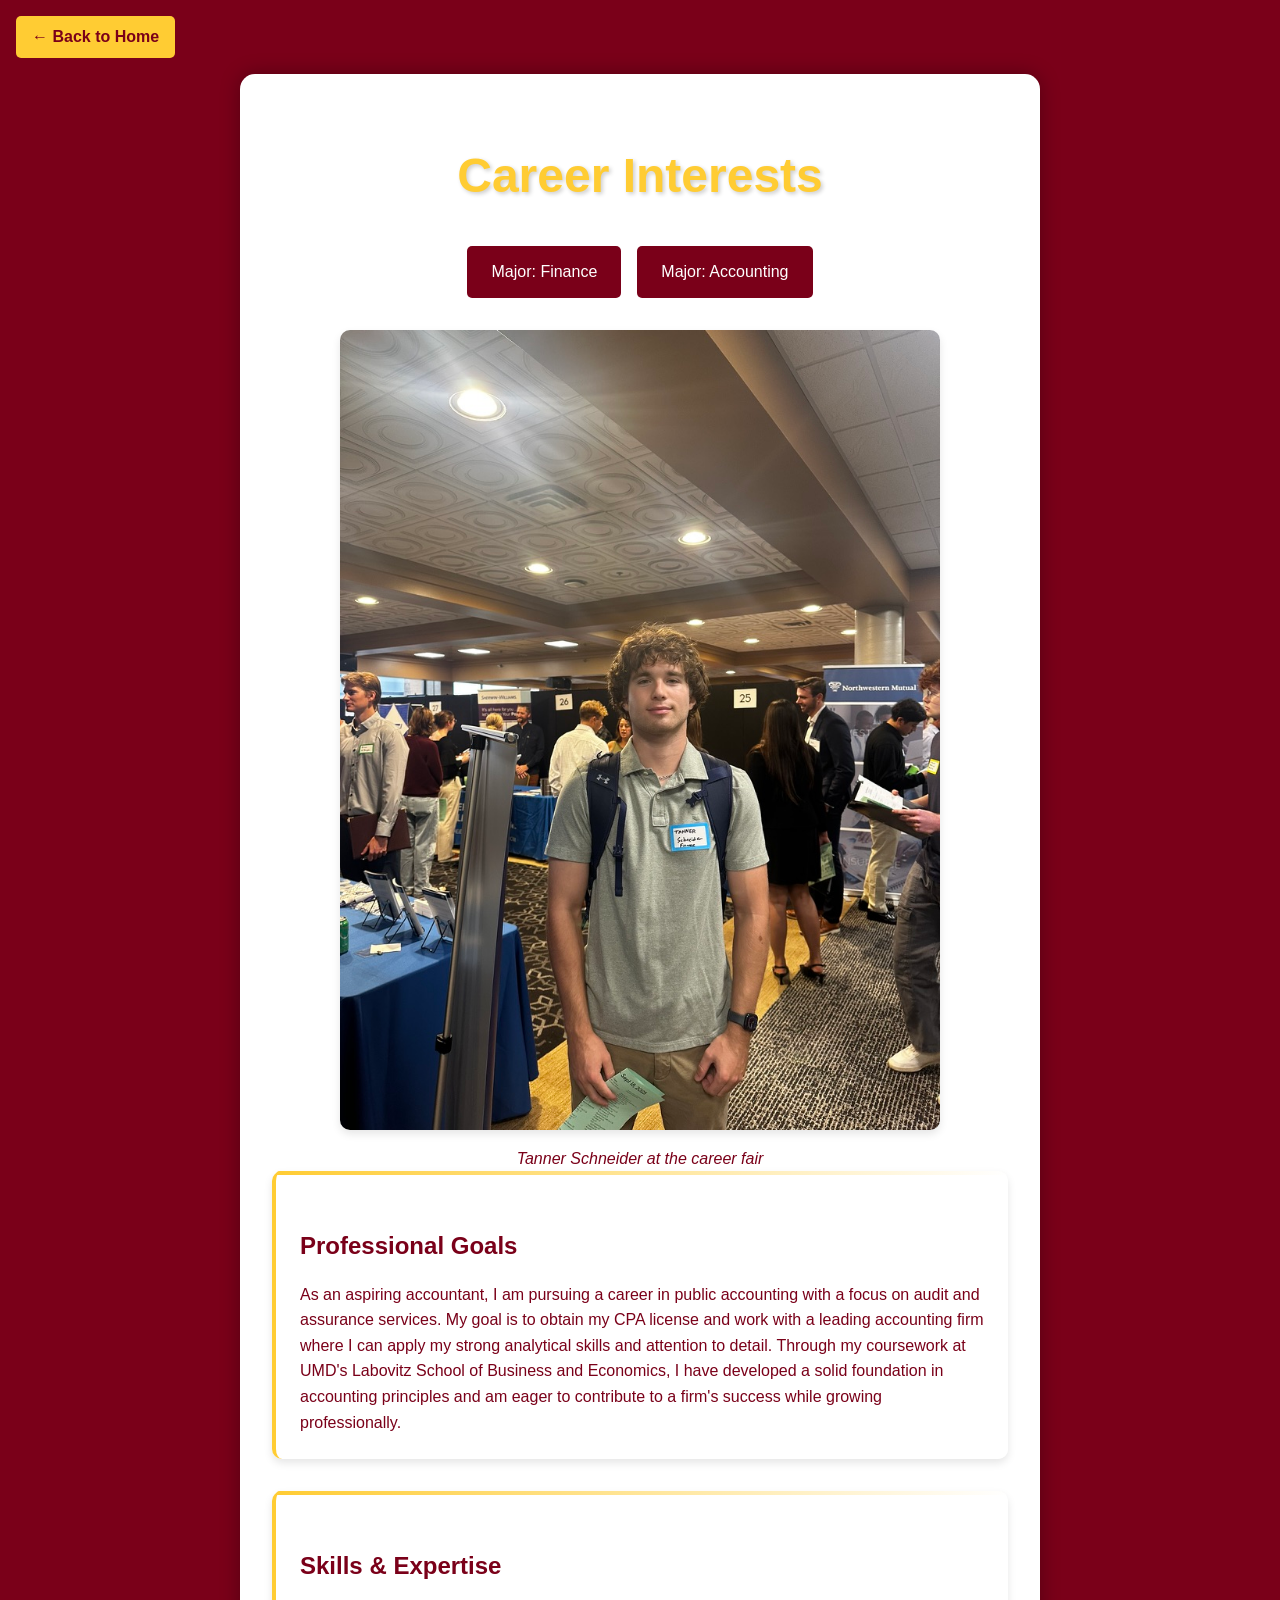
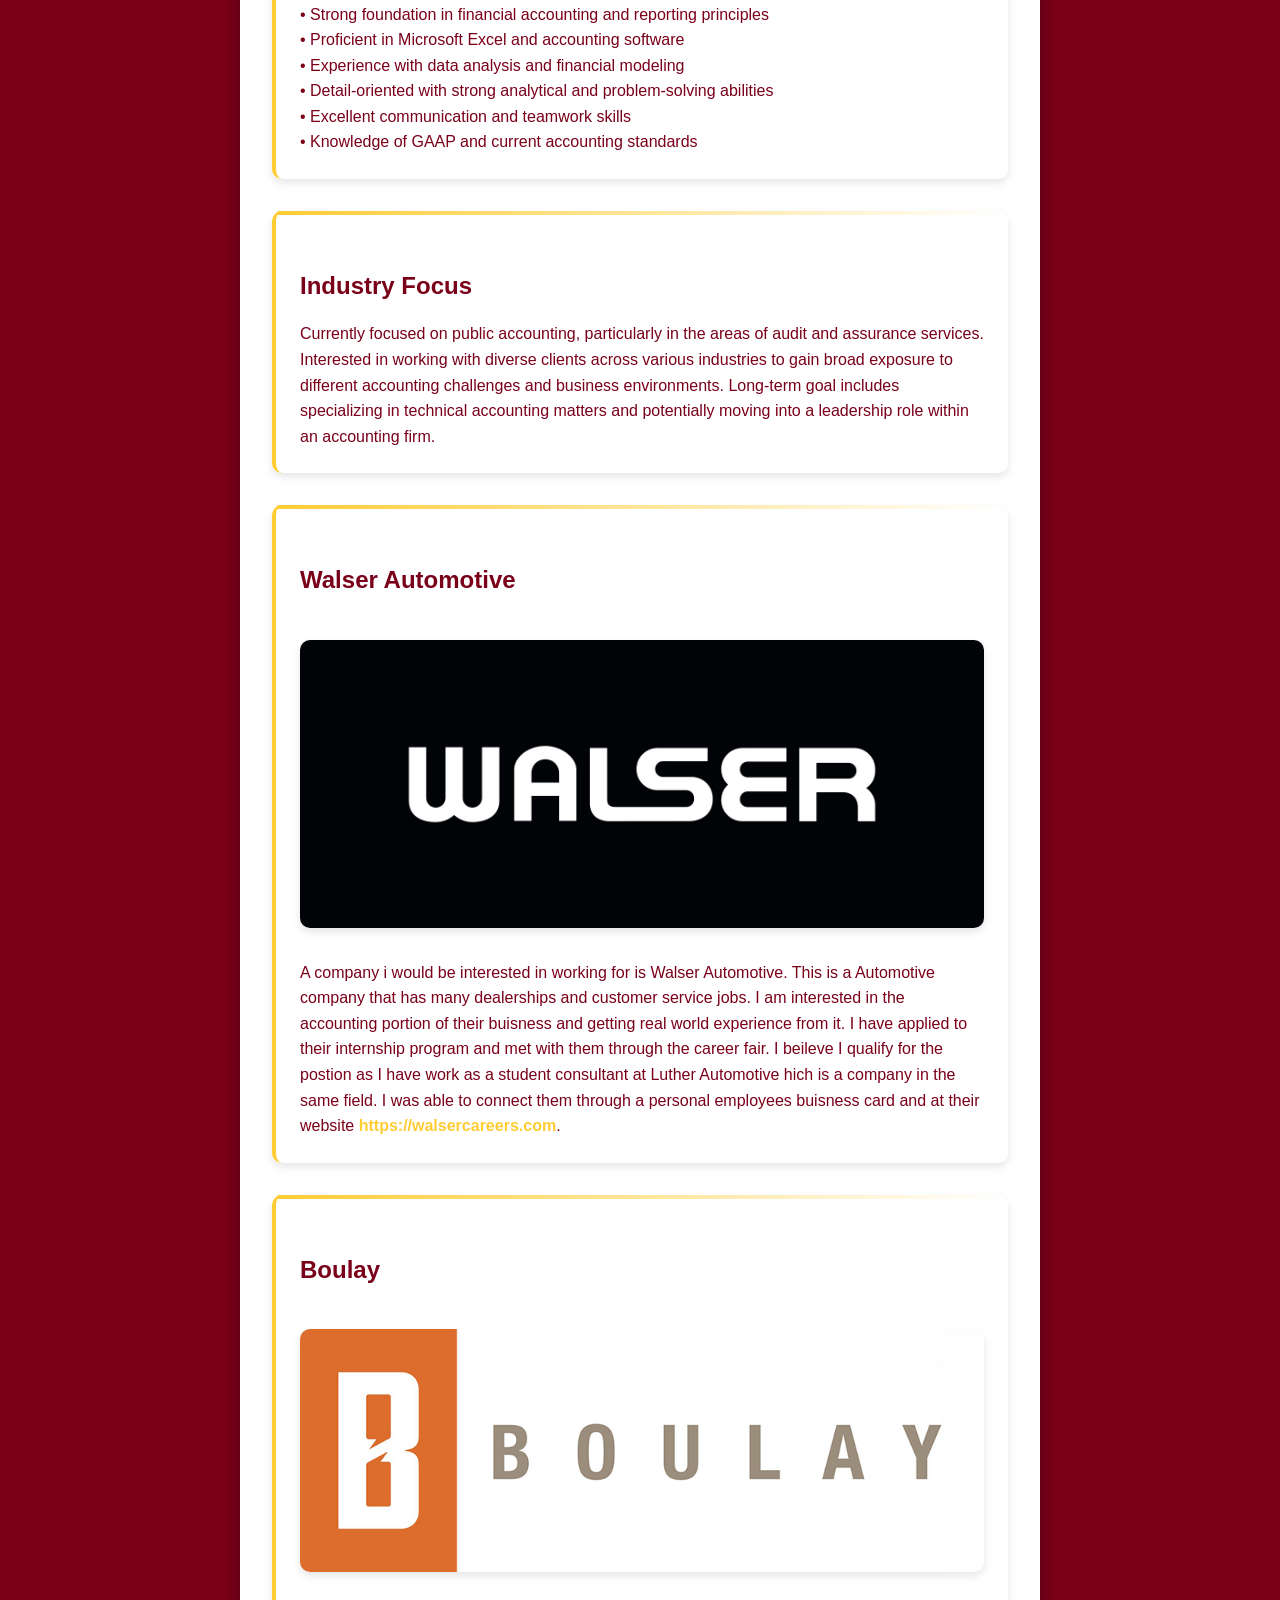
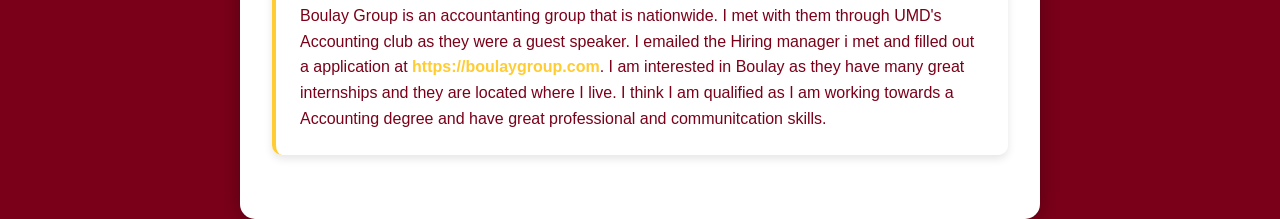
<file: career.html>
<!DOCTYPE html>
<html lang="en">
<head>
    <meta charset="UTF-8">
    <meta name="viewport" content="width=device-width, initial-scale=1.0">
    <title>Career Interests</title>
    <link rel="stylesheet" href="CSS/style.css">
    <style>
        body {
            background-color: #7a0019;
        }
        
        .career-section {
            max-width: 800px;
            margin: 0 auto;
            padding: 2rem;
            background-color: white;
            border-radius: 15px;
            box-shadow: 0 0 20px rgba(0, 0, 0, 0.3);
        }

        .career-item {
            margin-bottom: 2rem;
            padding: 1.5rem;
            background: rgba(255, 255, 255, 0.9);
            border-radius: 10px;
            box-shadow: 0 4px 8px rgba(0, 0, 0, 0.1);
            border-left: 4px solid #ffcc33;
            position: relative;
        }

        .career-item::before {
            content: '';
            position: absolute;
            top: 0;
            left: 0;
            width: 100%;
            height: 4px;
            background: linear-gradient(to right, #ffcc33, transparent);
            border-radius: 10px 10px 0 0;
        }

        h1 {
            color: #ffcc33;
            text-shadow: 2px 2px 4px rgba(0, 0, 0, 0.2);
            font-size: 3rem;
            text-align: center;
            margin: 2rem 0;
        }

        h2 {
            color: #7a0019;
            margin-bottom: 1rem;
        }

        p {
            color: #7a0019;
        }

        .back-button {
            display: inline-block;
            margin: 1rem;
            padding: 0.5rem 1rem;
            background-color: #ffcc33;
            color: #7a0019;
            text-decoration: none;
            border-radius: 5px;
            font-weight: bold;
            transition: all 0.3s ease;
        }

        .back-button:hover {
            transform: translateY(-2px);
            box-shadow: 0 4px 8px rgba(0, 0, 0, 0.2);
        }

        .major-tabs {
            display: flex;
            gap: 1rem;
            margin: 2rem 0;
            justify-content: center;
        }
        
        .major-tab {
            padding: 0.8rem 1.5rem;
            background-color: #7a0019;
            color: white;
            border-radius: 5px;
            cursor: pointer;
            transition: opacity 0.3s;
        }
        
        .major-tab:hover {
            opacity: 0.9;
        }

        a {
            color: #ffcc33;
            text-decoration: none;
            font-weight: bold;
        }

        a:hover {
            text-decoration: underline;
        }
    </style>
</head>
<body>
    <a href="index.html" class="back-button">← Back to Home</a>
    <div class="container">
        <main class="career-section">
            <h1>Career Interests</h1>
            
            <div class="major-tabs">
                <div class="major-tab">Major: Finance</div>
                <div class="major-tab">Major: Accounting</div>
            </div>

            <div style="text-align: center;">
                <img src="images/career_fair.jpeg" alt="Career Fair" style="max-width: 600px; width: 100%; height: auto; border-radius: 10px; margin: 1rem auto; display: block; box-shadow: 0 4px 8px rgba(0,0,0,0.1);">
                <p class="image-caption" style="font-style: italic;">Tanner Schneider at the career fair</p>
            </div>

            <div class="career-item">
                <h2>Professional Goals</h2>
                <p>As an aspiring accountant, I am pursuing a career in public accounting with a focus on audit and assurance services. My goal is to obtain my CPA license and work with a leading accounting firm where I can apply my strong analytical skills and attention to detail. Through my coursework at UMD's Labovitz School of Business and Economics, I have developed a solid foundation in accounting principles and am eager to contribute to a firm's success while growing professionally.</p>
            </div>

            <div class="career-item">
                <h2>Skills & Expertise</h2>
                <p>• Strong foundation in financial accounting and reporting principles<br>
                • Proficient in Microsoft Excel and accounting software<br>
                • Experience with data analysis and financial modeling<br>
                • Detail-oriented with strong analytical and problem-solving abilities<br>
                • Excellent communication and teamwork skills<br>
                • Knowledge of GAAP and current accounting standards</p>
            </div>

            <div class="career-item">
                <h2>Industry Focus</h2>
                <p>Currently focused on public accounting, particularly in the areas of audit and assurance services. Interested in working with diverse clients across various industries to gain broad exposure to different accounting challenges and business environments. Long-term goal includes specializing in technical accounting matters and potentially moving into a leadership role within an accounting firm.</p>
            </div>

            <div class="career-item">
                <h2>Walser Automotive</h2>
                <img src="images/walser.jpg" alt="Walser Automotive" style="max-width: 100%; height: auto; border-radius: 10px; margin: 1.5rem 0; box-shadow: 0 4px 8px rgba(0,0,0,0.1);">
                <p>A company i would be interested in working for is Walser Automotive. This is a Automotive company that has many dealerships and customer service jobs. I am interested in the accounting portion of their buisness and getting real world experience from it. I have applied to their internship program and met with them through the career fair. I beileve I qualify for the postion as I have work as a student consultant at Luther Automotive hich is a company in the same field. I was able to connect them through a personal employees buisness card and at their website <a href="https://walsercareers.com" target="_blank">https://walsercareers.com</a>.</p>
            </div>

            <div class="career-item">
                <h2>Boulay</h2>
                <img src="images/boulay.jpeg" alt="Boulay" style="max-width: 100%; height: auto; border-radius: 10px; margin: 1.5rem 0; box-shadow: 0 4px 8px rgba(0,0,0,0.1);">
                <p>Boulay Group is an accountanting group that is nationwide. I met with them through UMD's Accounting club as they were a guest speaker. I emailed the Hiring manager i met and filled out a application at <a href="https://boulaygroup.com" target="_blank">https://boulaygroup.com</a>. I am interested in Boulay as they have many great internships and they are located where I live. I think I am qualified as I am working towards a Accounting degree and have great professional and communitcation skills.</p>
            </div>
        </main>
    </div>
</body>
</html>
</file>
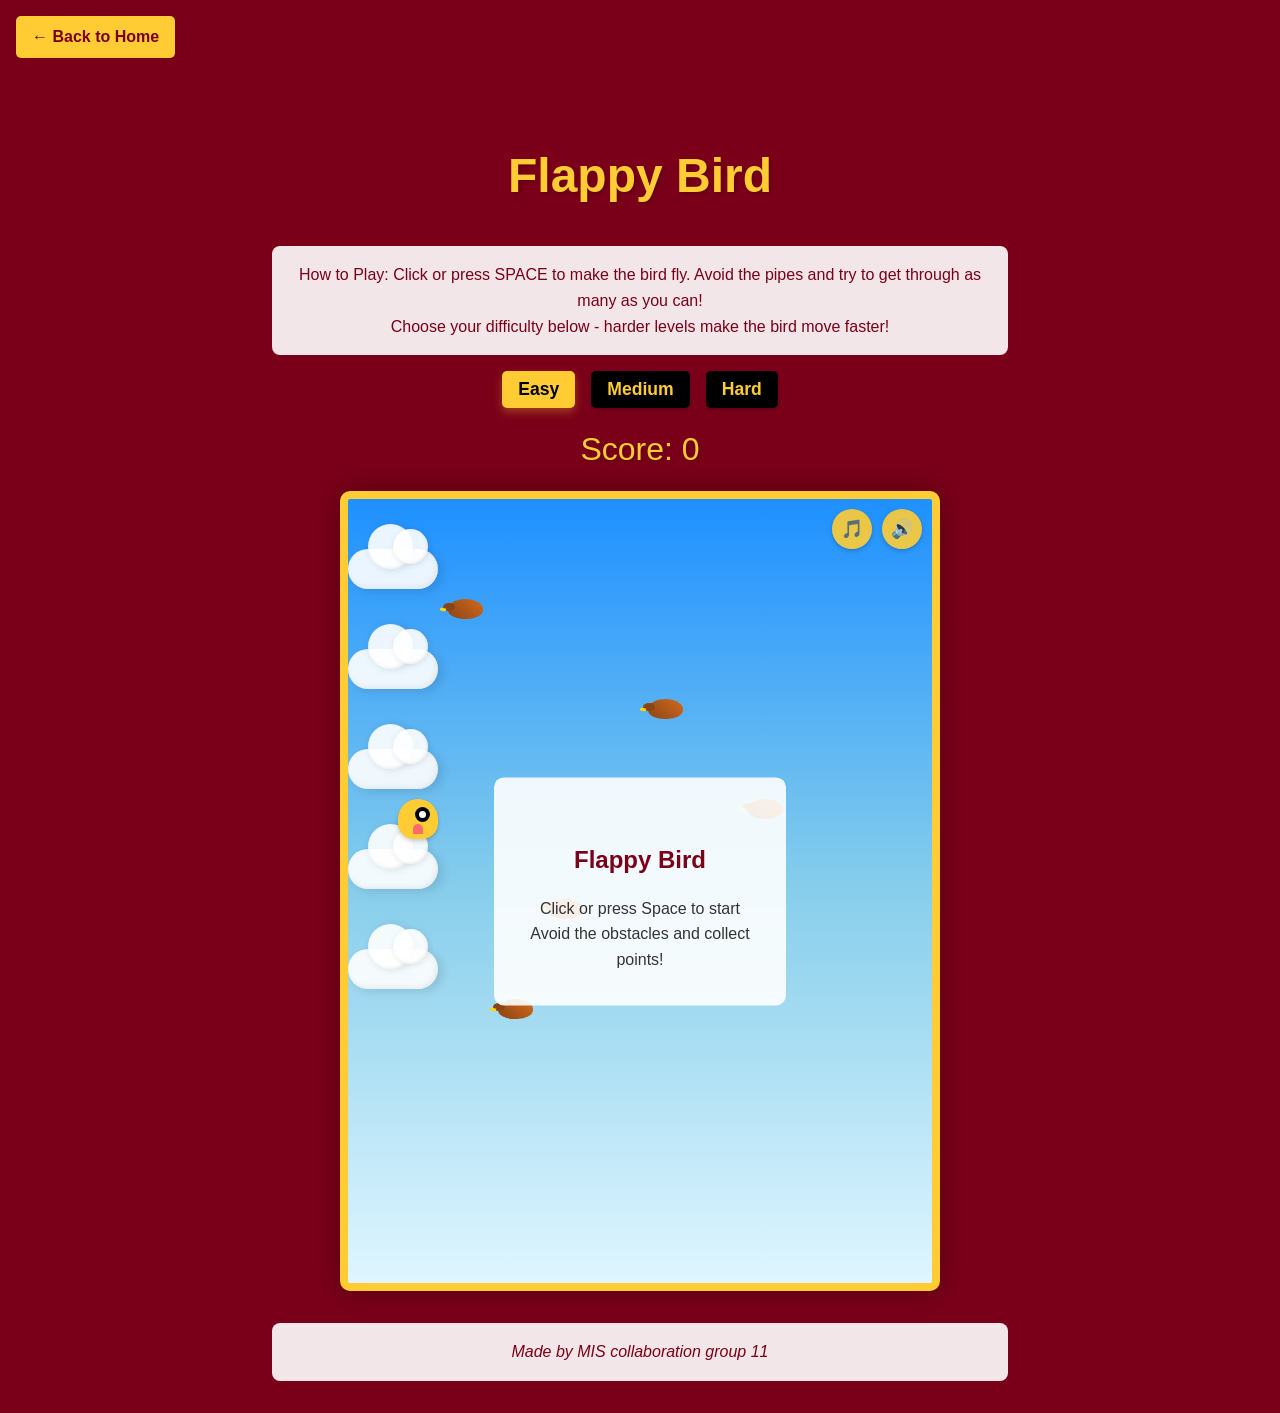
<file: game.html>
<!DOCTYPE html>
<html lang="en">
<head>
    <meta charset="UTF-8">
    <meta name="viewport" content="width=device-width, initial-scale=1.0">
    <title>Flappy Bird Game</title>
    <link rel="stylesheet" href="CSS/style.css">
    <style>
        body {
            background-color: #7a0019;
        }

        .game-section {
            max-width: 800px;
            margin: 0 auto;
            padding: 2rem;
            text-align: center;
        }

        #game-container {
            width: 600px;
            height: 800px;
            margin: 0 auto;
            position: relative;
            overflow: hidden;
            background: linear-gradient(to bottom, #1E90FF, #87CEEB, #E0F6FF);
            border-radius: 10px;
            border: 8px solid #ffcc33;
            box-shadow: 0 0 30px rgba(0, 0, 0, 0.3);
        }

        @keyframes float {
            0% { transform: translateX(400px); }
            100% { transform: translateX(-100px); }
        }

        @keyframes circularFlight {
            0% { transform: translate(0, 0) rotate(0deg); }
            25% { transform: translate(100px, -50px) rotate(90deg); }
            50% { transform: translate(200px, 0) rotate(180deg); }
            75% { transform: translate(100px, 50px) rotate(270deg); }
            100% { transform: translate(0, 0) rotate(360deg); }
        }

        /* Enhanced background birds - bigger and more bird-shaped */
        .background-bird {
            position: absolute;
            width: 35px;
            height: 20px;
            background: linear-gradient(45deg, #8B4513, #D2691E);
            border-radius: 50% 50% 45% 45%;
            z-index: 0;
            animation: circularFlight 8s infinite linear;
        }

        .background-bird::before {
            content: '';
            position: absolute;
            width: 12px;
            height: 8px;
            background: #8B4513;
            border-radius: 50%;
            top: 4px;
            left: -5px;
        }

        .background-bird::after {
            content: '';
            position: absolute;
            width: 6px;
            height: 3px;
            background: #FFD700;
            border-radius: 50% 0 50% 0;
            top: 9px;
            left: -8px;
            transform: rotate(15deg);
        }

        /* Enhanced detailed clouds */
        .cloud {
            position: absolute;
            width: 90px;
            height: 40px;
            background: rgba(255, 255, 255, 0.9);
            border-radius: 25px;
            animation: float 15s linear infinite;
            z-index: 0;
            box-shadow: 
                5px 3px 10px rgba(0,0,0,0.1),
                inset -2px -2px 5px rgba(200,200,200,0.3);
        }

        .cloud::before {
            content: '';
            position: absolute;
            background: rgba(255, 255, 255, 0.9);
            border-radius: 50%;
            box-shadow: 
                2px 1px 8px rgba(0,0,0,0.1),
                inset -1px -1px 3px rgba(200,200,200,0.3);
        }

        .cloud::before {
            width: 45px;
            height: 45px;
            top: -25px;
            left: 20px;
        }

        .cloud::after {
            content: '';
            position: absolute;
            background: rgba(255, 255, 255, 0.9);
            border-radius: 50%;
            width: 35px;
            height: 35px;
            top: -20px;
            left: 45px;
            box-shadow: 
                1px 1px 6px rgba(0,0,0,0.1),
                inset -1px -1px 3px rgba(200,200,200,0.3);
        }

        #bird {
            width: 40px;
            height: 40px;
            position: absolute;
            left: 50px;
            transition: transform 0.1s;
            background-color: #ffcc33;
            border-radius: 50% 50% 40% 40%;
            box-shadow: 0 2px 4px rgba(0,0,0,0.2);
            z-index: 2;
        }

        #bird::before {
            content: '';
            position: absolute;
            width: 15px;
            height: 15px;
            background-color: white;
            border-radius: 50%;
            top: 8px;
            right: 8px;
            box-shadow: inset 0 0 0 4px #000;
        }

        #bird::after {
            content: '';
            position: absolute;
            width: 10px;
            height: 10px;
            background-color: #ff6b6b;
            border-radius: 50% 50% 0 0;
            bottom: 5px;
            left: 50%;
            transform: translateX(-50%);
        }

        .pipe {
            width: 60px;
            position: absolute;
            background: #7a0019;
            z-index: 2;
        }

        .difficulty-buttons {
            margin: 1rem 0;
            display: flex;
            justify-content: center;
            gap: 1rem;
        }

        .difficulty-btn {
            padding: 0.5rem 1rem;
            border: none;
            border-radius: 5px;
            cursor: pointer;
            background: #000000;
            color: #ffcc33;
            font-weight: bold;
            font-size: 1.1rem;
            transition: all 0.3s ease;
            box-shadow: 0 2px 4px rgba(0, 0, 0, 0.2);
        }

        .difficulty-btn:hover {
            transform: translateY(-2px);
            box-shadow: 0 4px 8px rgba(0, 0, 0, 0.3);
        }

        .difficulty-btn.active {
            background: #ffcc33;
            color: #000000;
            box-shadow: 0 4px 8px rgba(255, 204, 51, 0.3);
        }

        #score-display {
            font-size: 2rem;
            color: #ffcc33;
            margin: 1rem 0;
            text-shadow: 2px 2px 4px rgba(0, 0, 0, 0.2);
        }

        .back-button {
            display: inline-block;
            margin: 1rem;
            padding: 0.5rem 1rem;
            background-color: #ffcc33;
            color: #7a0019;
            text-decoration: none;
            border-radius: 5px;
            font-weight: bold;
            transition: all 0.3s ease;
        }

        .back-button:hover {
            transform: translateY(-2px);
            box-shadow: 0 4px 8px rgba(0, 0, 0, 0.2);
        }

        h1 {
            color: #ffcc33;
            text-shadow: 2px 2px 4px rgba(0, 0, 0, 0.2);
            font-size: 3rem;
            text-align: center;
            margin: 2rem 0;
        }

        .game-instructions {
            background: rgba(255, 255, 255, 0.9);
            padding: 1rem;
            border-radius: 8px;
            margin: 1rem 0;
            color: #7a0019;
        }

        #start-screen {
            position: absolute;
            top: 50%;
            left: 50%;
            transform: translate(-50%, -50%);
            text-align: center;
            background: rgba(255, 255, 255, 0.9);
            padding: 2rem;
            border-radius: 10px;
            z-index: 3;
        }

        #celebration-screen {
            display: none;
            position: absolute;
            top: 50%;
            left: 50%;
            transform: translate(-50%, -50%);
            text-align: center;
            background: rgba(255, 255, 255, 0.95);
            padding: 2rem;
            border-radius: 10px;
            z-index: 1000;
            animation: celebrate 0.5s ease-in-out;
        }

        @keyframes celebrate {
            0% { transform: translate(-50%, -50%) scale(0); }
            50% { transform: translate(-50%, -50%) scale(1.2); }
            100% { transform: translate(-50%, -50%) scale(1); }
        }

        .celebration-text {
            font-size: 2rem;
            color: #7a0019;
            margin-bottom: 1rem;
        }

        .final-score {
            font-size: 3rem;
            color: #ffcc33;
            text-shadow: 2px 2px 4px rgba(0,0,0,0.3);
            margin: 1rem 0;
        }

        .credit {
            margin-top: 2rem;
            padding: 1rem;
            background: rgba(255, 255, 255, 0.9);
            border-radius: 8px;
            text-align: center;
            color: #7a0019;
            font-style: italic;
        }

        /* Enhanced difficulty-specific effects */
        .enhanced-bubble {
            position: absolute;
            border-radius: 50%;
            background: radial-gradient(circle at 30% 30%, rgba(255,255,255,0.8), rgba(173,216,230,0.6));
            box-shadow: 
                inset -2px -2px 4px rgba(100,149,237,0.3),
                0 0 10px rgba(173,216,230,0.4);
            animation: bubbleFloat 3s ease-in-out infinite;
        }

        .enhanced-vine {
            position: absolute;
            background: linear-gradient(180deg, #228B22, #006400);
            border-radius: 3px;
            box-shadow: 
                inset -1px -1px 2px rgba(0,100,0,0.4),
                0 1px 3px rgba(0,0,0,0.3);
        }

        .enhanced-vine::before {
            content: '';
            position: absolute;
            width: 8px;
            height: 12px;
            background: #32CD32;
            border-radius: 50%;
            top: -6px;
            left: 50%;
            transform: translateX(-50%);
            box-shadow: 
                0 2px 4px rgba(0,0,0,0.2),
                inset -1px -1px 2px rgba(0,100,0,0.3);
        }

        .enhanced-fire {
            position: absolute;
            background: linear-gradient(45deg, #FF4500, #FF6347, #FFD700);
            border-radius: 10px;
            animation: fireFlicker 0.3s ease-in-out infinite alternate;
            box-shadow: 
                0 0 15px rgba(255,69,0,0.6),
                inset 0 0 10px rgba(255,215,0,0.4);
        }

        @keyframes bubbleFloat {
            0%, 100% { transform: translateY(0px) scale(1); }
            50% { transform: translateY(-10px) scale(1.1); }
        }

        @keyframes fireFlicker {
            0% { 
                opacity: 0.8;
                transform: scaleY(1) rotate(1deg);
                filter: hue-rotate(0deg);
            }
            100% { 
                opacity: 1;
                transform: scaleY(1.1) rotate(-1deg);
                filter: hue-rotate(10deg);
            }
        }

        /* Audio Controls */
        .audio-controls {
            position: absolute;
            top: 10px;
            right: 10px;
            z-index: 100;
            display: flex;
            gap: 10px;
        }

        .audio-btn {
            width: 40px;
            height: 40px;
            border: none;
            border-radius: 50%;
            background: rgba(255, 204, 51, 0.9);
            color: #7a0019;
            font-size: 18px;
            cursor: pointer;
            display: flex;
            align-items: center;
            justify-content: center;
            transition: all 0.3s ease;
            box-shadow: 0 2px 4px rgba(0,0,0,0.2);
        }

        .audio-btn:hover {
            transform: scale(1.1);
            background: #ffcc33;
        }

        .audio-btn.muted {
            background: rgba(122, 0, 25, 0.8);
            color: #ccc;
        }
    </style>
</head>
<body>
    <a href="index.html" class="back-button">← Back to Home</a>
    <div class="game-section">
        <h1>Flappy Bird</h1>
        
        <div class="game-instructions">
            <p>How to Play: Click or press SPACE to make the bird fly. Avoid the pipes and try to get through as many as you can!</p>
            <p>Choose your difficulty below - harder levels make the bird move faster!</p>
        </div>

        <div class="difficulty-buttons">
            <button class="difficulty-btn active" data-speed="2">Easy</button>
            <button class="difficulty-btn" data-speed="3.5">Medium</button>
            <button class="difficulty-btn" data-speed="5">Hard</button>
        </div>

        <div id="score-display">Score: 0</div>
        
        <div id="game-container">
            <!-- Enhanced detailed clouds -->
            <div class="cloud" style="top: 50px; animation-delay: -3s;"></div>
            <div class="cloud" style="top: 150px; animation-delay: -8s;"></div>
            <div class="cloud" style="top: 250px; animation-delay: -13s;"></div>
            <div class="cloud" style="top: 350px; animation-delay: -18s;"></div>
            <div class="cloud" style="top: 450px; animation-delay: -23s;"></div>
            
            <!-- Enhanced background birds -->
            <div class="background-bird" style="top: 100px; left: 100px; animation: circularFlight 8s infinite linear;"></div>
            <div class="background-bird" style="top: 200px; left: 300px; animation: circularFlight 8s infinite linear reverse; animation-delay: -4s;"></div>
            <div class="background-bird" style="top: 400px; left: 200px; animation: circularFlight 8s infinite linear; animation-delay: -2s;"></div>
            <div class="background-bird" style="top: 300px; left: 400px; animation: circularFlight 8s infinite linear reverse; animation-delay: -6s;"></div>
            <div class="background-bird" style="top: 500px; left: 150px; animation: circularFlight 8s infinite linear; animation-delay: -1s;"></div>
            
            <div id="bird"></div>
            <div id="start-screen">
                <h2>Flappy Bird</h2>
                <p>Click or press Space to start</p>
                <p>Avoid the obstacles and collect points!</p>
            </div>
            <div id="celebration-screen">
                <div class="celebration-text">🎉 Congratulations! 🎉</div>
                <div class="final-score"></div>
                <p>Well done! Can you beat your score?</p>
                <button class="difficulty-btn" onclick="initGame()">Play Again</button>
            </div>
            
            <!-- Audio Controls -->
            <div class="audio-controls">
                <button class="audio-btn" id="music-btn" title="Toggle Music">🎵</button>
                <button class="audio-btn" id="sound-btn" title="Toggle Sound Effects">🔊</button>
            </div>
        </div>
        <div class="credit">
            <p>Made by MIS collaboration group 11</p>
        </div>
    </div>

    <script>
        // Audio Manager Class
        class AudioManager {
            constructor() {
                this.audioContext = null;
                this.masterVolume = 0.3;
                this.musicVolume = 0.2;
                this.sfxVolume = 0.5;
                this.musicEnabled = true;
                this.sfxEnabled = true;
                this.currentMusicOscillator = null;
                this.musicGainNode = null;
                this.initAudio();
            }

            async initAudio() {
                try {
                    this.audioContext = new (window.AudioContext || window.webkitAudioContext)();
                } catch (e) {
                    console.warn('Web Audio API not supported');
                }
            }

            async resumeAudioContext() {
                if (this.audioContext && this.audioContext.state === 'suspended') {
                    await this.audioContext.resume();
                }
            }

            createOscillator(frequency, type = 'sine', duration = 0.2, volume = 0.3) {
                if (!this.audioContext) return null;

                const oscillator = this.audioContext.createOscillator();
                const gainNode = this.audioContext.createGain();

                oscillator.connect(gainNode);
                gainNode.connect(this.audioContext.destination);

                oscillator.frequency.setValueAtTime(frequency, this.audioContext.currentTime);
                oscillator.type = type;

                gainNode.gain.setValueAtTime(0, this.audioContext.currentTime);
                gainNode.gain.linearRampToValueAtTime(volume * this.masterVolume * this.sfxVolume, this.audioContext.currentTime + 0.01);
                gainNode.gain.exponentialRampToValueAtTime(0.001, this.audioContext.currentTime + duration);

                return { oscillator, gainNode, duration };
            }

            playXylophoneNote(frequency, duration = 0.3, delay = 0) {
                if (!this.musicEnabled) return;

                setTimeout(() => {
                    const { oscillator, gainNode, duration: actualDuration } = this.createOscillator(frequency, 'sine', duration, 0.4);
                    if (oscillator) {
                        oscillator.start();
                        oscillator.stop(this.audioContext.currentTime + actualDuration);
                    }
                }, delay);
            }

            playXylophoneMusic() {
                if (!this.musicEnabled || !this.audioContext) return;

                // Simple xylophone melody - a pleasant, repetitive tune
                const melody = [
                    { freq: 523.25, delay: 0 },      // C5
                    { freq: 659.25, delay: 400 },   // E5
                    { freq: 783.99, delay: 800 },   // G5
                    { freq: 1046.50, delay: 1200 }, // C6
                    { freq: 783.99, delay: 1600 },  // G5
                    { freq: 659.25, delay: 2000 },  // E5
                    { freq: 523.25, delay: 2400 },  // C5
                    { freq: 392.00, delay: 2800 },  // G4
                    { freq: 523.25, delay: 3200 },  // C5
                ];

                melody.forEach(note => {
                    this.playXylophoneNote(note.freq, 0.25, note.delay);
                });

                // Repeat the melody
                setTimeout(() => {
                    this.playXylophoneMusic();
                }, 3600);
            }

            playSwoopSound() {
                if (!this.sfxEnabled || !this.audioContext) return;

                const oscillator = this.audioContext.createOscillator();
                const gainNode = this.audioContext.createGain();

                oscillator.connect(gainNode);
                gainNode.connect(this.audioContext.destination);

                oscillator.type = 'sine';
                
                // Create swooping effect by changing frequency over time
                oscillator.frequency.setValueAtTime(200, this.audioContext.currentTime);
                oscillator.frequency.exponentialRampToValueAtTime(600, this.audioContext.currentTime + 0.1);
                oscillator.frequency.exponentialRampToValueAtTime(300, this.audioContext.currentTime + 0.3);

                gainNode.gain.setValueAtTime(0, this.audioContext.currentTime);
                gainNode.gain.linearRampToValueAtTime(0.3 * this.masterVolume * this.sfxVolume, this.audioContext.currentTime + 0.01);
                gainNode.gain.exponentialRampToValueAtTime(0.001, this.audioContext.currentTime + 0.3);

                oscillator.start();
                oscillator.stop(this.audioContext.currentTime + 0.3);
            }

            playCoinSound() {
                if (!this.sfxEnabled || !this.audioContext) return;

                // Mario-style coin sound - quick ascending notes
                const notes = [
                    { freq: 800, duration: 0.05 },
                    { freq: 1000, duration: 0.05 },
                    { freq: 1200, duration: 0.1 }
                ];

                let delay = 0;
                notes.forEach(note => {
                    setTimeout(() => {
                        const { oscillator, gainNode, duration } = this.createOscillator(note.freq, 'square', note.duration, 0.3);
                        if (oscillator) {
                            oscillator.start();
                            oscillator.stop(this.audioContext.currentTime + duration);
                        }
                    }, delay * 1000);
                    delay += note.duration;
                });
            }

            toggleMusic() {
                this.musicEnabled = !this.musicEnabled;
                if (this.musicEnabled) {
                    this.playXylophoneMusic();
                }
                return this.musicEnabled;
            }

            toggleSFX() {
                this.sfxEnabled = !this.sfxEnabled;
                return this.sfxEnabled;
            }
        }

        // Initialize audio manager
        const audioManager = new AudioManager();

        const gameContainer = document.getElementById('game-container');
        const bird = document.getElementById('bird');
        const scoreDisplay = document.getElementById('score-display');
        const startScreen = document.getElementById('start-screen');
        let gameSpeed = 2;
        let score = 0;
        let gameLoop;
        let pipes = [];
        let isGameRunning = false;
        let birdY = 300;
        let velocity = 0;
        const gravity = 0.5;
        const jumpStrength = -8;

        function updateGameSpeed(speed) {
            gameSpeed = speed * 0.8; // Reduced speed for easier gameplay
            
            document.querySelectorAll('.cloud').forEach(cloud => {
                cloud.style.animationDuration = (20 - speed * 3) + 's';
            });

            document.querySelectorAll('.background-bird').forEach(bird => {
                bird.style.animationDuration = (12 - speed * 2) + 's';
            });
        }

        function resetGame() {
            birdY = 300;
            velocity = 0;
            score = 0;
            pipes = [];
            scoreDisplay.textContent = `Score: ${score}`;
            bird.style.top = `${birdY}px`;
            
            document.querySelectorAll('.pipe').forEach(pipe => pipe.remove());
        }

        function initGame() {
            birdY = 300;
            velocity = 0;
            score = 0;
            pipes = [];
            scoreDisplay.textContent = `Score: ${score}`;
            bird.style.top = `${birdY}px`;
            startScreen.style.display = 'block';
            document.getElementById('celebration-screen').style.display = 'none';
            isGameRunning = false;
            clearInterval(gameLoop);
            
            document.querySelectorAll('.pipe').forEach(pipe => pipe.remove());
            
            // Start background music when showing start screen
            if (audioManager.musicEnabled) {
                audioManager.playXylophoneMusic();
            }
        }

        function startGame() {
            if (isGameRunning) return;
            
            resetGame();
            startScreen.style.display = 'none';
            isGameRunning = true;
            gameLoop = setInterval(updateGame, 20);
            
            // Create initial pipes
            createPipe();
            setTimeout(createPipe, 2000);
            setTimeout(createPipe, 4000);
        }

        function updateGame() {
            velocity += gravity;
            birdY += velocity;
            bird.style.top = `${birdY}px`;
            bird.style.transform = `rotate(${velocity * 3}deg)`;

            if (birdY < 0 || birdY > 560) {
                gameOver();
                return;
            }

            pipes.forEach((pipe, index) => {
                const pipeLeft = parseInt(pipe.style.left);
                pipe.style.left = `${pipeLeft - gameSpeed}px`;

                if (checkCollision(pipe)) {
                    gameOver();
                    return;
                }

                if (pipeLeft <= 48 && !pipe.scored) {
                    pipe.scored = true;
                    score++;
                    scoreDisplay.textContent = `Score: ${score}`;
                    
                    // Play coin sound when scoring
                    audioManager.playCoinSound();
                }

                if (pipeLeft < -60) {
                    pipe.remove();
                    pipes.splice(index, 1);
                }
            });

            if (pipes.length < 3) {
                createPipe();
            }
        }

        let difficulty = 'easy';

        function createPipe() {
            // Consistent gap calculation based on difficulty
            let gap;
            if (difficulty === 'easy') {
                gap = 280; // Larger gap for easy mode
            } else if (difficulty === 'medium') {
                gap = 240; // Medium gap
            } else {
                gap = 200; // Smaller gap for hard mode
            }
            
            const pipeTop = document.createElement('div');
            const pipeBottom = document.createElement('div');
            
            // More consistent pillar positioning - reduced randomization range
            let randomHeight;
            if (difficulty === 'easy') {
                randomHeight = Math.floor(Math.random() * 100) + 150; // More centered range
            } else if (difficulty === 'medium') {
                randomHeight = Math.floor(Math.random() * 120) + 120; // Medium range
            } else {
                randomHeight = Math.floor(Math.random() * 140) + 100; // Wider range for hard
            }

            pipeTop.className = 'pipe';
            pipeBottom.className = 'pipe';

            // Enhanced special effects based on difficulty
            if (difficulty === 'easy') {
                // Enhanced detailed moving bubbles
                const bubbleCount = 8;
                for (let i = 0; i < bubbleCount; i++) {
                    const bubble = document.createElement('div');
                    bubble.className = 'enhanced-bubble';
                    bubble.style.width = `${15 + Math.random() * 15}px`;
                    bubble.style.height = bubble.style.width;
                    bubble.style.left = `${Math.random() * 45}px`;
                    bubble.style.top = `${Math.random() * 40}px`;
                    bubble.style.animationDelay = `${Math.random() * 2}s`;
                    bubble.style.animationDuration = `${2.5 + Math.random() * 2}s`;
                    pipeTop.appendChild(bubble.cloneNode());
                    pipeBottom.appendChild(bubble.cloneNode());
                }
            } else if (difficulty === 'medium') {
                // Enhanced detailed vines covering the pillars
                const vineCount = 6;
                for (let i = 0; i < vineCount; i++) {
                    const vine = document.createElement('div');
                    vine.className = 'enhanced-vine';
                    vine.style.width = '6px';
                    vine.style.height = `${30 + Math.random() * 50}px`;
                    vine.style.left = `${8 + (i * 10)}px`;
                    vine.style.top = `${Math.random() * 20}px`;
                    vine.style.transform = `rotate(${Math.random() * 20 - 10}deg)`;
                    pipeTop.appendChild(vine.cloneNode());
                    pipeBottom.appendChild(vine.cloneNode());
                }
                
                // Add more vines around the pillar edges
                for (let i = 0; i < 4; i++) {
                    const sideVine = document.createElement('div');
                    sideVine.className = 'enhanced-vine';
                    sideVine.style.width = '4px';
                    sideVine.style.height = `${40 + Math.random() * 30}px`;
                    sideVine.style.left = i < 2 ? '2px' : '52px';
                    sideVine.style.top = `${Math.random() * 30}px`;
                    sideVine.style.transform = `rotate(${i < 2 ? -15 : 15}deg)`;
                    pipeTop.appendChild(sideVine.cloneNode());
                    pipeBottom.appendChild(sideVine.cloneNode());
                }
            } else if (difficulty === 'hard') {
                // Enhanced detailed animated fire
                const fireRows = 3;
                for (let row = 0; row < fireRows; row++) {
                    const fire = document.createElement('div');
                    fire.className = 'enhanced-fire';
                    fire.style.width = '100%';
                    fire.style.height = `${15 + Math.random() * 10}px`;
                    fire.style.top = `${row * 20}px`;
                    fire.style.animationDelay = `${row * 0.1}s`;
                    pipeTop.appendChild(fire.cloneNode());
                    pipeBottom.appendChild(fire.cloneNode());
                }
                
                // Add smaller fire details
                for (let i = 0; i < 4; i++) {
                    const smallFire = document.createElement('div');
                    smallFire.className = 'enhanced-fire';
                    smallFire.style.width = `${20 + Math.random() * 20}px`;
                    smallFire.style.height = '8px';
                    smallFire.style.left = `${Math.random() * 35}px`;
                    smallFire.style.top = `${Math.random() * 25}px`;
                    smallFire.style.animationDelay = `${Math.random() * 0.5}s`;
                    pipeTop.appendChild(smallFire.cloneNode());
                    pipeBottom.appendChild(smallFire.cloneNode());
                }
            }

            pipeTop.style.height = `${randomHeight}px`;
            pipeTop.style.top = '0';
            pipeTop.style.left = '600px';

            pipeBottom.style.height = `${800 - randomHeight - gap}px`;
            pipeBottom.style.bottom = '0';
            pipeBottom.style.left = '600px';

            gameContainer.appendChild(pipeTop);
            gameContainer.appendChild(pipeBottom);
            pipes.push(pipeTop, pipeBottom);
        }

        function checkCollision(pipe) {
            const birdRect = bird.getBoundingClientRect();
            const pipeRect = pipe.getBoundingClientRect();

            return !(birdRect.right < pipeRect.left || 
                    birdRect.left > pipeRect.right || 
                    birdRect.bottom < pipeRect.top || 
                    birdRect.top > pipeRect.bottom);
        }

        function jump() {
            if (!isGameRunning) {
                startGame();
            }
            velocity = jumpStrength;
            
            // Play swoop sound when bird jumps
            audioManager.playSwoopSound();
        }

        function gameOver() {
            isGameRunning = false;
            clearInterval(gameLoop);
            const celebrationScreen = document.getElementById('celebration-screen');
            celebrationScreen.querySelector('.final-score').textContent = `Score: ${score}`;
            celebrationScreen.style.display = 'block';
        }

        // Audio control buttons
        document.getElementById('music-btn').addEventListener('click', async () => {
            await audioManager.resumeAudioContext();
            const isEnabled = audioManager.toggleMusic();
            const btn = document.getElementById('music-btn');
            btn.textContent = isEnabled ? '🎵' : '🔇';
            btn.classList.toggle('muted', !isEnabled);
        });

        document.getElementById('sound-btn').addEventListener('click', async () => {
            await audioManager.resumeAudioContext();
            const isEnabled = audioManager.toggleSFX();
            const btn = document.getElementById('sound-btn');
            btn.textContent = isEnabled ? '🔊' : '🔇';
            btn.classList.toggle('muted', !isEnabled);
        });

        document.addEventListener('keydown', async (e) => {
            if (e.code === 'Space') {
                e.preventDefault();
                await audioManager.resumeAudioContext();
                jump();
            }
        });

        gameContainer.addEventListener('click', async (e) => {
            e.preventDefault();
            await audioManager.resumeAudioContext();
            jump();
        });

        document.querySelectorAll('.difficulty-btn').forEach(btn => {
            btn.addEventListener('click', () => {
                document.querySelector('.difficulty-btn.active').classList.remove('active');
                btn.classList.add('active');
                const speed = parseFloat(btn.dataset.speed);
                updateGameSpeed(speed);
                // Set difficulty based on speed
                if (speed === 2) difficulty = 'easy';
                else if (speed === 3.5) difficulty = 'medium';
                else difficulty = 'hard';
                initGame();
            });
        });

        // Start the game
        initGame();
    </script>
</body>
</html>
</file>
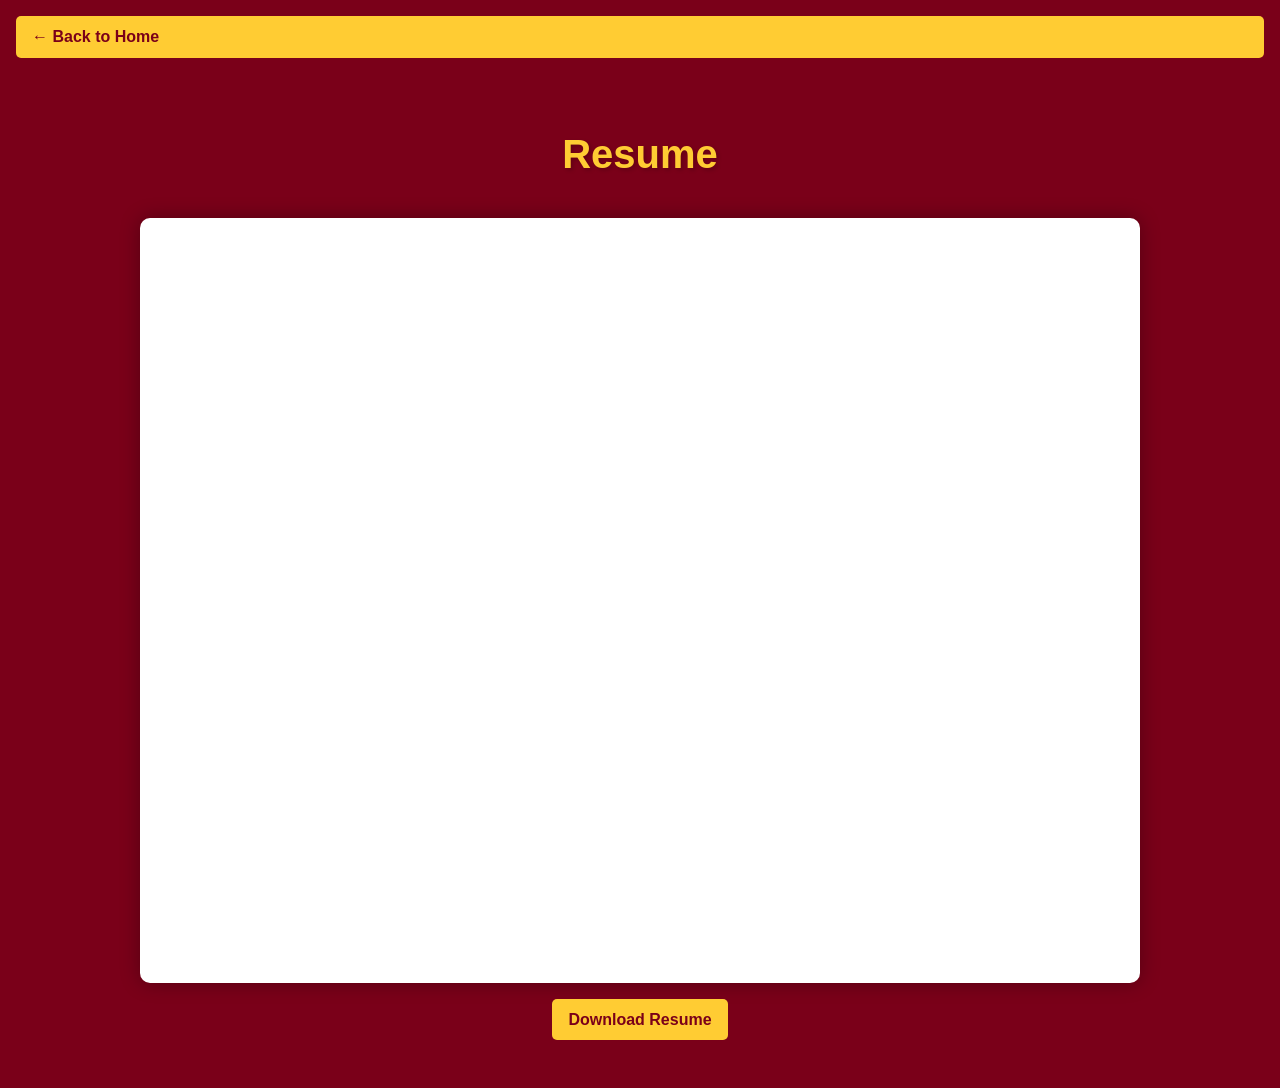
<file: resume.html>
<!DOCTYPE html>
<html lang="en">
<head>
    <meta charset="UTF-8">
    <meta name="viewport" content="width=device-width, initial-scale=1.0">
    <title>Resume</title>
    <link rel="stylesheet" href="CSS/style.css">
    <style>
        body {
            background-color: #7a0019;
            margin: 0;
            padding: 0;
            min-height: 100vh;
            display: flex;
            flex-direction: column;
        }

        .resume-container {
            flex: 1;
            display: flex;
            flex-direction: column;
            align-items: center;
            padding: 2rem;
            background-color: #7a0019;
        }

        .pdf-container {
            width: 100%;
            max-width: 1000px;
            height: 85vh;
            margin: 0 auto;
            background: white;
            padding: 20px;
            border-radius: 10px;
            box-shadow: 0 0 20px rgba(0, 0, 0, 0.3);
        }

        iframe {
            width: 100%;
            height: 100%;
            border: none;
            border-radius: 8px;
        }

        .back-button {
            display: inline-block;
            margin: 1rem;
            padding: 0.5rem 1rem;
            background-color: #ffcc33;
            color: #7a0019;
            text-decoration: none;
            border-radius: 5px;
            font-weight: bold;
            transition: all 0.3s ease;
        }

        .back-button:hover {
            transform: translateY(-2px);
            box-shadow: 0 4px 8px rgba(0, 0, 0, 0.2);
        }

        h1 {
            color: #ffcc33;
            text-align: center;
            margin: 1rem 0 2rem 0;
            font-size: 2.5rem;
            text-shadow: 2px 2px 4px rgba(0, 0, 0, 0.2);
        }
    </style>
</head>
<body>
    <a href="index.html" class="back-button">← Back to Home</a>
    <div class="resume-container">
        <h1>Resume</h1>
        <div class="pdf-container">
            <iframe src="files/TannerSresume_101725.pdf"></iframe>
        </div>
        <a href="files/TannerSresume_101725.pdf" download class="back-button" style="margin-top: 1rem; background-color: #ffcc33;">
            Download Resume
        </a>
    </div>
</body>
</html>
</file>
<file: CSS/style.css>
/* style.css */

/* ===== VARIABLES ===== */
:root {
    --primary-color: #7a0019;    /* UMD Maroon */
    --secondary-color: #ffcc33;  /* UMD Gold */
    --text-color: #333;
    --background-color: #fff;
    --gray: #f4f4f4;
}

/* ===== RESET & BASE STYLES ===== */
* {
    margin: 0;
    padding: 0;
    box-sizing: border-box;
}

body {
    font-family: Arial, Helvetica, sans-serif;
    line-height: 1.6;
    color: var(--text-color);
    background-color: var(--background-color);
}

/* ===== NAVIGATION ===== */
nav {
    background-color: var(--primary-color);
    padding: 1rem;
}

nav ul {
    list-style: none;
    display: flex;
    justify-content: center;
    gap: 2rem;
}

nav a {
    color: white;
    text-decoration: none;
    padding: 0.5rem 1rem;
    border-radius: 5px;
    transition: background-color 0.3s;
}

nav a:hover {
    background-color: rgba(255, 255, 255, 0.1);
}

/* ===== MAIN CONTENT ===== */
main {
    max-width: 1200px;
    margin: 2rem auto;
    padding: 0 2rem;
}

h1 {
    color: var(--primary-color);
    margin-bottom: 1rem;
    font-size: 2.5rem;
}

h2 {
    color: var(--primary-color);
    margin: 2rem 0 1rem 0;
}

section {
    margin-bottom: 3rem;
}

img {
    max-width: 100%;
    height: auto;
    border-radius: 8px;
}

/* ===== RESPONSIVE DESIGN ===== */
/* Mobile phones */
@media screen and (max-width: 768px) {
    nav ul {
        flex-direction: column;
        gap: 0.5rem;
    }

    main {
        padding: 0 1rem;
    }

    h1 {
        font-size: 2rem;
    }
}

/* Tablets */
@media screen and (min-width: 769px) and (max-width: 1024px) {
    nav ul {
        gap: 1rem;
    }
}

/* ===== FOOTER ===== */
footer {
    background-color: var(--gray);
    text-align: center;
    padding: 2rem;
    margin-top: 4rem;
}
</file>
